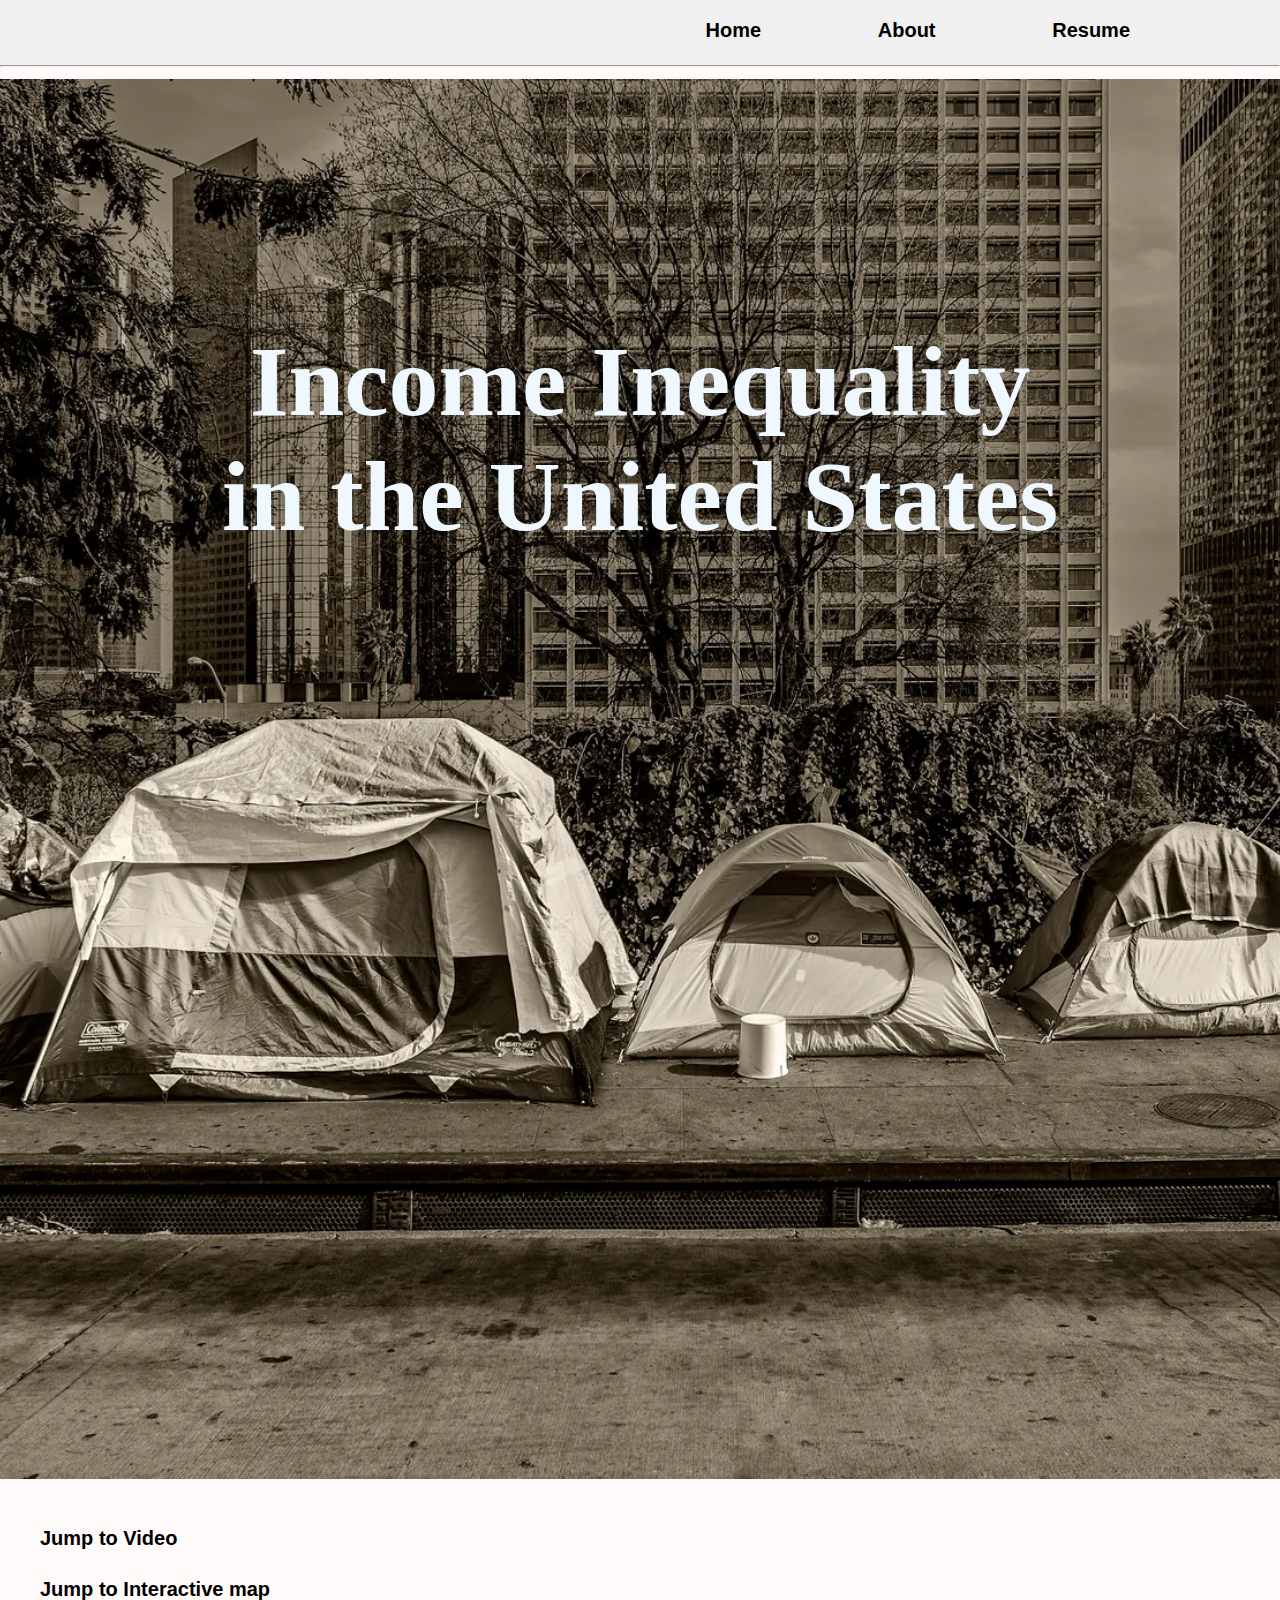
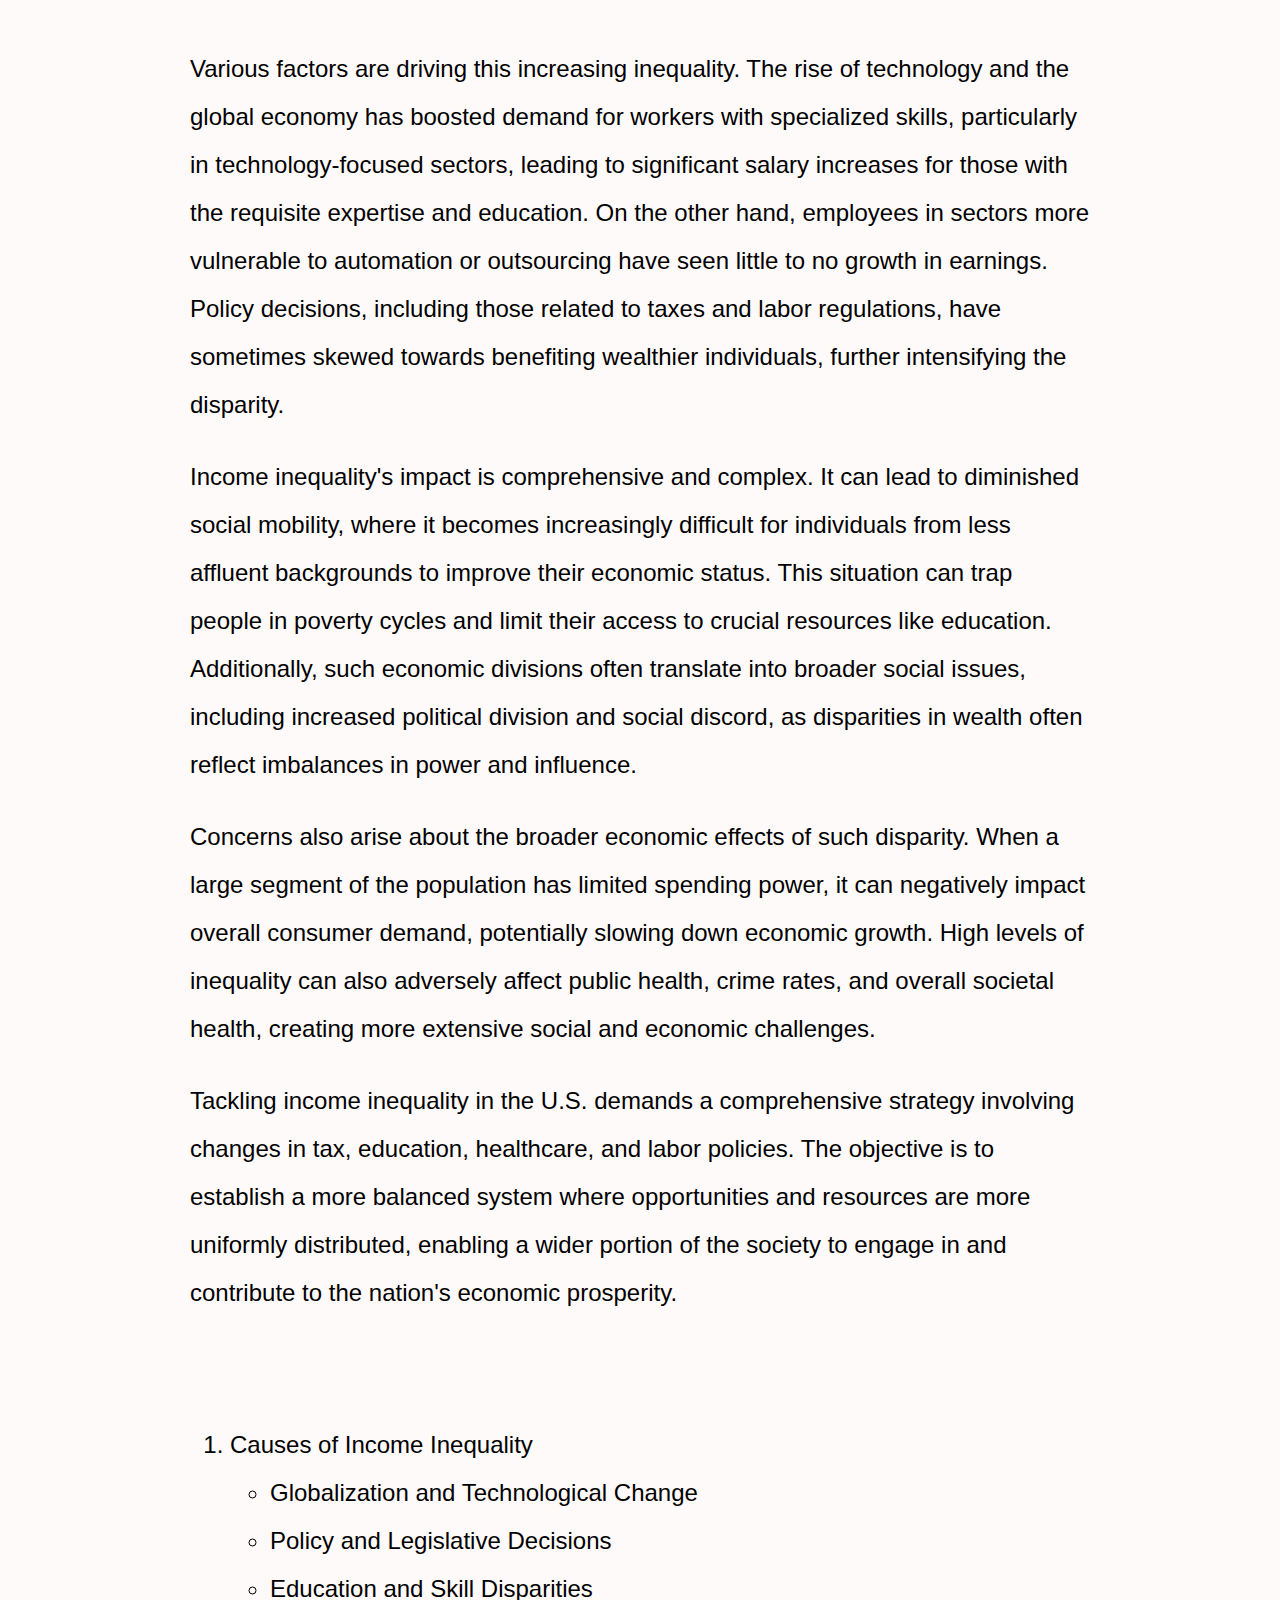
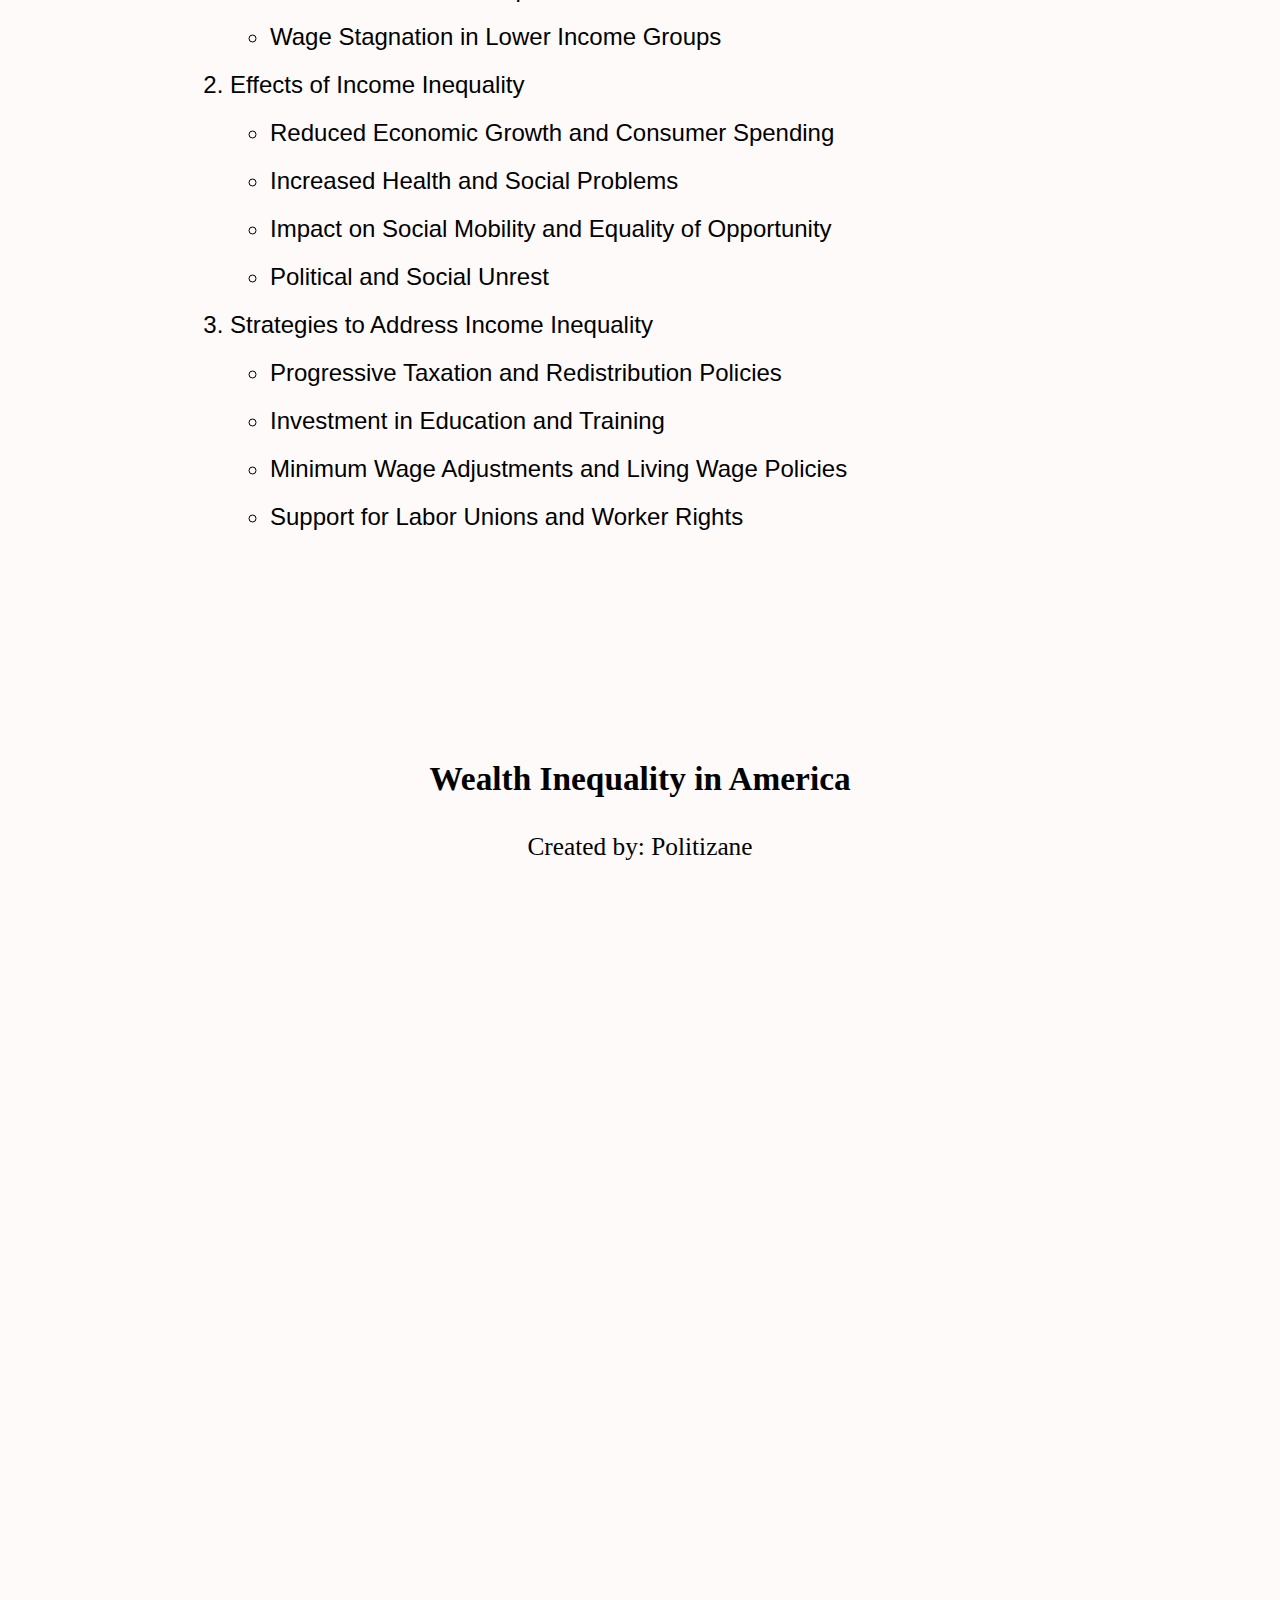
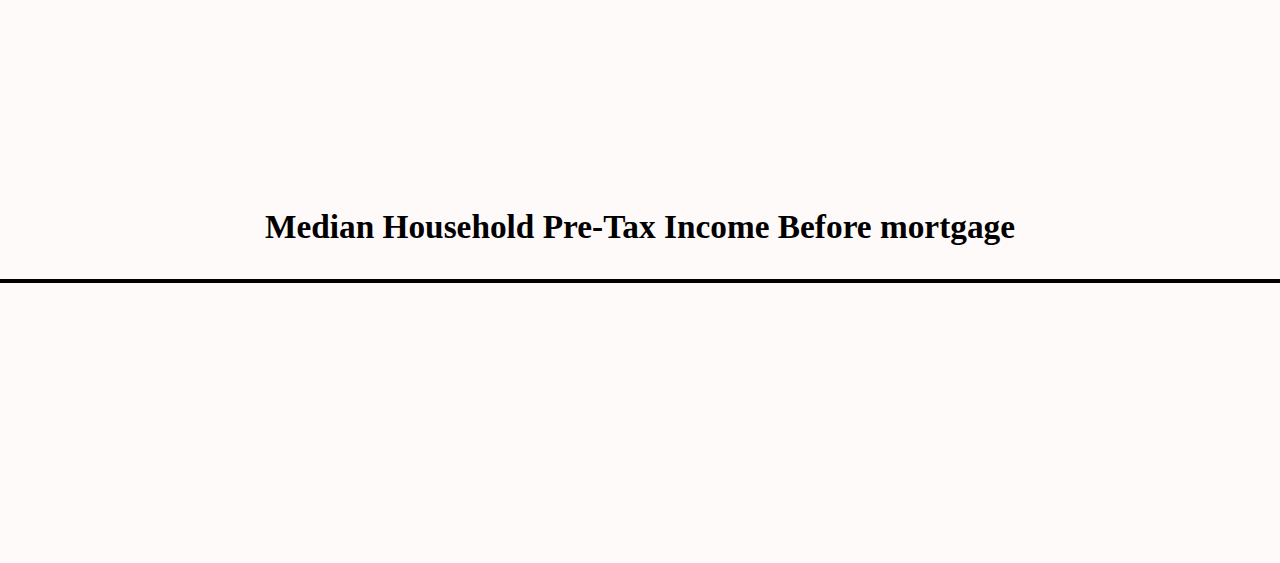
<file: From_scratch.html>
<!DOCTYPE>
<html lang="en">
    <head>
        <meta charset="UTF-8">
        <meta name="viewport" content="width=device-width, initial-scale=1.0">
        <title>Pretax-Income acfter Mortgage</title>
        <link rel="stylesheet" href="css/Scratchstyles.css">
    </head>
    <body>
        <nav class="nav"> 
            <div class="container1" class="topboarder">
                <ul>
                    <li><a class="pagelnks" href="index.html">Home</a></li>
                    <li><a class="pagelnks" href="about.html">About</a></li>
                    <li><a class="pagelnks" href="resume.html">Resume</a></li>
                </ul>
                <hr>
            </div> 
        </nav>
        <header class="container0" style="background-image: url(assets/img/homeless.webp)">
            <h1>Income Inequality in the United States</h1>
        </header>
            <a class="pagelnks" href="#video">Jump to Video</a>
            <br>
            <br>
            <a class="pagelnks" href="#intmap"> Jump to Interactive map</a>
        <article class="container5">
            <p>Various factors are driving this increasing inequality. The rise of technology and the global economy has boosted demand for workers with specialized skills, particularly in technology-focused sectors, leading to significant salary increases for those with the requisite expertise and education. On the other hand, employees in sectors more vulnerable to automation or outsourcing have seen little to no growth in earnings. Policy decisions, including those related to taxes and labor regulations, have sometimes skewed towards benefiting wealthier individuals, further intensifying the disparity.</p>
            <p>Income inequality's impact is comprehensive and complex. It can lead to diminished social mobility, where it becomes increasingly difficult for individuals from less affluent backgrounds to improve their economic status. This situation can trap people in poverty cycles and limit their access to crucial resources like education. Additionally, such economic divisions often translate into broader social issues, including increased political division and social discord, as disparities in wealth often reflect imbalances in power and influence.</p>
            <p>Concerns also arise about the broader economic effects of such disparity. When a large segment of the population has limited spending power, it can negatively impact overall consumer demand, potentially slowing down economic growth. High levels of inequality can also adversely affect public health, crime rates, and overall societal health, creating more extensive social and economic challenges.</p>
            <p>Tackling income inequality in the U.S. demands a comprehensive strategy involving changes in tax, education, healthcare, and labor policies. The objective is to establish a more balanced system where opportunities and resources are more uniformly distributed, enabling a wider portion of the society to engage in and contribute to the nation's economic prosperity.</p>
            <br>
            <br>
            <ol>
                <li>Causes of Income Inequality
                    <ul>
                        <li>Globalization and Technological Change</li>
                        <li>Policy and Legislative Decisions</li>
                        <li>Education and Skill Disparities</li>
                        <li>Wage Stagnation in Lower Income Groups</li>
                    </ul>
                </li>
                <li>Effects of Income Inequality
                    <ul>
                        <li>Reduced Economic Growth and Consumer Spending</li>
                        <li>Increased Health and Social Problems</li>
                        <li>Impact on Social Mobility and Equality of Opportunity</li>
                        <li>Political and Social Unrest</li>
                    </ul>
                </li>
                <li>Strategies to Address Income Inequality
                    <ul>
                        <li>Progressive Taxation and Redistribution Policies</li>
                        <li>Investment in Education and Training</li>
                        <li>Minimum Wage Adjustments and Living Wage Policies</li>
                        <li>Support for Labor Unions and Worker Rights</li>
                    </ul>
                </li>
            </ol>

        </article>
        <br>
        <br>
        <br>
        <br>
        <h3>Wealth Inequality in America<br> <h4>Created by: Politizane</h4></h3>
         <div id="video">
            <div class="container4">
                <iframe width="1280" height="720" src="https://www.youtube.com/embed/QPKKQnijnsM" title="Wealth Inequality in America" frameborder="0" allow="accelerometer; autoplay; clipboard-write; encrypted-media; gyroscope; picture-in-picture; web-share" allowfullscreen></iframe>
            </div>
        </div>
        <h3>Median Household Pre-Tax Income Before mortgage</h3>

            <div class="container3">
                <div class='tableauPlaceholder' id='viz1702448689982' style='position: relative'>
            <noscript>
                <a href='https:&#47;&#47;pitimortgagecalculators.com&#47;2018&#47;05&#47;22&#47;homebuy-guide&#47;'>
                    <img alt='Share County Dashboard ' src='https:&#47;&#47;public.tableau.com&#47;static&#47;images&#47;MH&#47;MHGSCZJHW&#47;1_rss.png' style='border: none'/>
                </a>
            </noscript>
            <object class='tableauViz'  style='display:none;'>
                <param name='host_url' value='https%3A%2F%2Fpublic.tableau.com%2F' />
                <param name='embed_code_version' value='3' /> <param name='path' value='shared&#47;MHGSCZJHW' />
                <param name='toolbar' value='yes' />
                <param name='static_image' value='https:&#47;&#47;public.tableau.com&#47;static&#47;images&#47;MH&#47;MHGSCZJHW&#47;1.png' />
                <param name='animate_transition' value='yes' /><param name='display_static_image' value='yes' />
                <param name='display_spinner' value='yes' /><param name='display_overlay' value='yes' />
                <param name='display_count' value='yes' /><param name='language' value='en-US' />
            </object>
                </div>                
            <script type='text/javascript'>                    
                var divElement = document.getElementById('viz1702448689982');                    
                var vizElement = divElement.getElementsByTagName('object')[0];                    if ( divElement.offsetWidth > 800 ) { vizElement.style.width='100%';vizElement.style.height=(divElement.offsetWidth*0.5)+'px';} else if ( divElement.offsetWidth > 500 ) { vizElement.style.width='100%';vizElement.style.height=(divElement.offsetWidth*0.5)+'px';} else { vizElement.style.width='100%';vizElement.style.height=(divElement.offsetWidth*0.5)+'px';}                     
                var scriptElement = document.createElement('script');                    scriptElement.src = 'https://public.tableau.com/javascripts/api/viz_v1.js';                    vizElement.parentNode.insertBefore(scriptElement, vizElement);         
            </script>
            </div>
                <br>
                <br>
                <br>
                <br>
            <div id="intmap">
            </div>
        <footer>
            <br>
            <br>
            <br>
            <br>
            <br>
            <br>
        </footer>
    </body>
</html>
</file>
<file: css/Scratchstyles.css>
.list2{
    text-align: left;
    list-style-type: armenian;
    display: list-item
}

.list1{
    text-align: left;
    list-style-type: circle;
    display: list-item
}

.pagelnks{
    font-family: sans-serif;
    font-size: 25px;
    color: black;
    text-decoration: none;
    font-weight: bold;
}

.pagelnks{
    font-family: sans-serif;
    font-size: 20px;
    color: black;
    text-decoration: none;
    font-weight: bold;
    padding: 0 40 
}
.nav ul {
    list-style-type: none;
    padding: 15px 100px 10px 0;
    margin: 0; 
    text-align: right; 
}

.nav li {
    display: inline;
    margin-left: 20px;
    padding-right: 10px;
}

.topboarder{
    border-width: 2px;
    border-style: solid;
    border-color: black;
    margin: 0 0 0 0;
    padding: 0 0 0 0
}

.container0{
    position: relative;
    margin-bottom: 3rem;
    padding-top: calc(8rem + 20px);
    background: url(/assets/img/homelesss.jpg) no-repeat center;
    padding-bottom: calc(8rem + 700px);
    background-color: #e4dbd4;
    background-size: cover;
    background-attachment: scroll;
}

.container1 {
    background-color: #f0f0f0;
    width: 100%; 
    margin: 0; 
    padding: 0;     
}

.container2{
    padding: 0 300 90 300;
    margin: auto;
    max-height: 400px;
}

.container3 {
    border-width: 2px;
    border-style: solid;
    border-color: black;

}

.container4 {
    display: flex;
    justify-content: center;
    align-items: center;
    height: 00px;
    padding: 350 0 500 0
}

.container5 {
    width: 80%; 
    max-width: 900px; 
    margin: 0 auto; 
    padding: 20px; 
}


@media screen and (max-width: 600px) {
.container5 {
    width: 95%; 
    padding: 10px;
}
}

p {
    line-height: 2;
}

ol{
    font-family: sans-serif;
    line-height: 2;
    font-size: 24px;
    
}

body {
    margin: 0;
    padding: 0;
    font-family: sans-serif; 
    font-size: 24px;
    background-color: #FFFAFA;
    
}

h1{
    text-align: center;
    font-family: serif;
    font-weight: bold;
    color: aliceblue;
    font-size: 75pt;
    padding: 30 200 30 200;
}

iframe{
    height: 700px;
    width: 1500px;
    margin-left: auto;
    margin-right: auto;
}

h3{
    text-align: center;
    font-family: serif;
    font-weight: bold;
    font-size: 25pt;
    padding: 30 100 0 100
}

h4{
    text-align: center;
    font-family: serif;
    font-weight: normal;
    font-size: 19pt;
}
</file>
